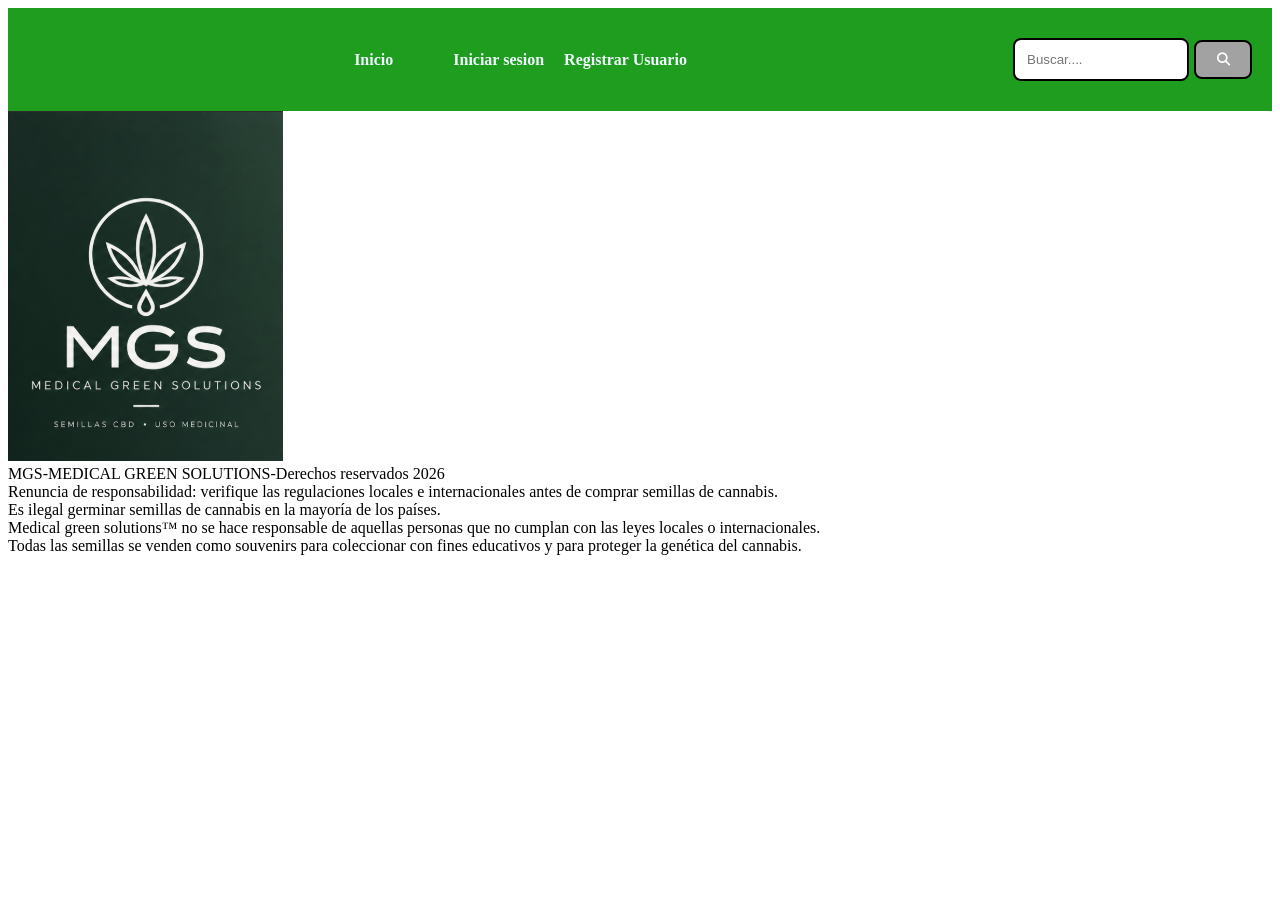
<file: index.html>
<!DOCTYPE html>
<html lang="en">

<head>
    <meta charset="UTF-8">
    <meta name="viewport" content="width=device-width, initial-scale=1.0">
    <link rel="icon" href="IMAGENES/favicon.ico">
    <link rel="stylesheet" href="CSS/styles.css">
    <link rel="stylesheet" href="https://cdnjs.cloudflare.com/ajax/libs/font-awesome/6.5.2/css/all.min.css">



    <title>Pagina de inicio</title>
</head>

<body>
    <header>
        <nav>
            <ul>
                <li> <a href="index.html">Inicio</a></li>
                <li><a href=""></a></li>
                <li><a href=""></a></li>
                <li><a href="inicioSesion.html">Iniciar sesion</a></li>
                                <li><a href="registroUsuario.html">Registrar Usuario</a></li>

            </ul>
        </nav>
        <form class="botonbuscar">
            <input type="search" id="buscar" placeholder="Buscar...." required>
            <button type="submit" id="btnbuscar"><i class="fa-solid fa-magnifying-glass"></i></button>
        </form>
    </header>
    <section class="imagenes">
        <img src="IMAGENES/mainImage.png" alt="imagenoficial">

    </section>
        <script src="JS/script.js"></script>

    <footer>MGS-MEDICAL GREEN SOLUTIONS-Derechos reservados 2026<br>

        Renuncia de responsabilidad: verifique las regulaciones locales e internacionales antes de comprar semillas de cannabis.<br> Es ilegal germinar semillas de cannabis en la mayoría de los países.<br>
         Medical green solutions™ no se hace responsable de aquellas personas que no cumplan con las leyes locales o internacionales.<br>
          Todas las semillas se venden como souvenirs para coleccionar con fines educativos y para proteger la genética del cannabis.
    </footer>
    
</body>


</html>
</file>
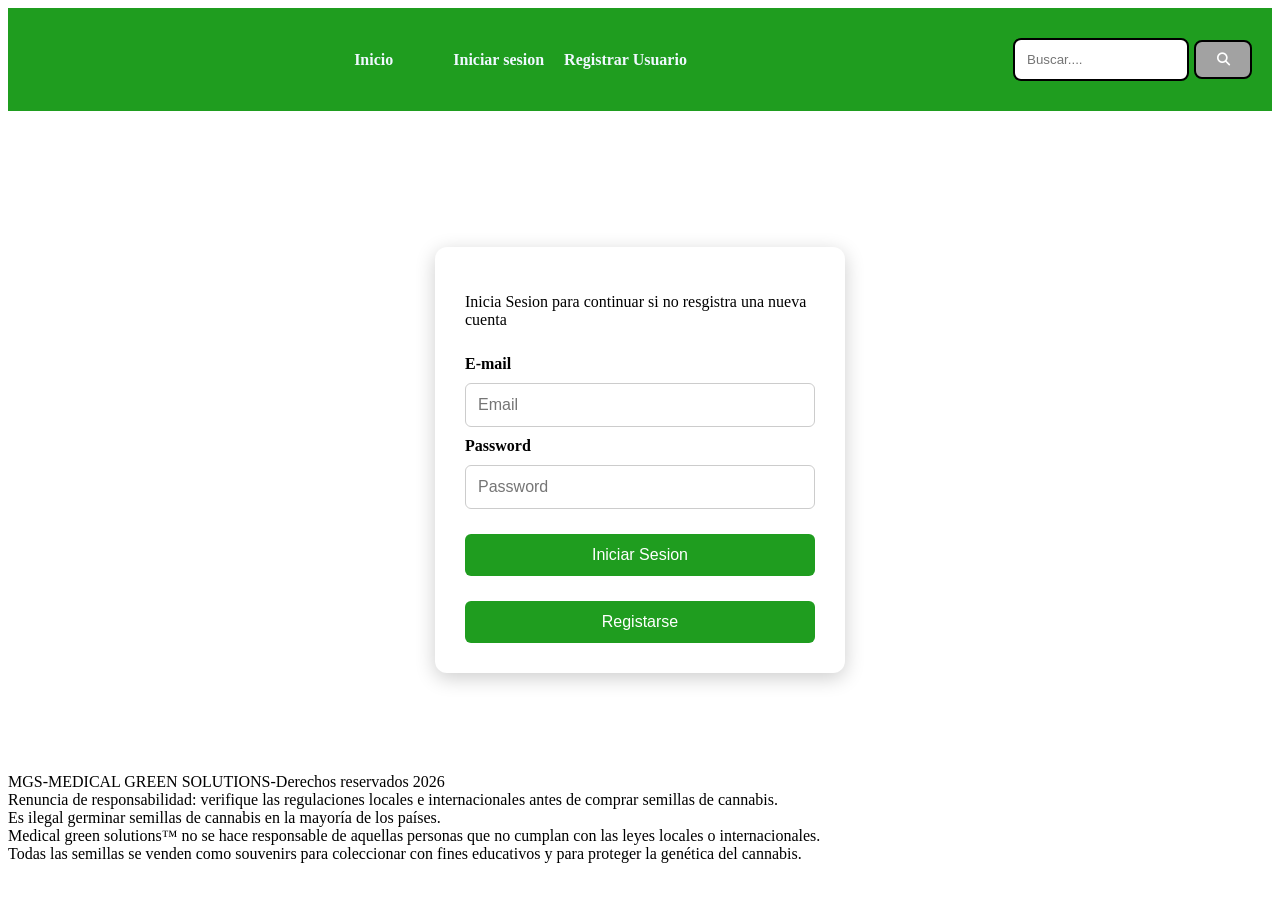
<file: inicioSesion.html>
<!DOCTYPE html>
<html lang="en">

<head>
    <meta charset="UTF-8">
    <meta name="viewport" content="width=device-width, initial-scale=1.0">
    <link rel="stylesheet" href="CSS/styles.css">
    <link rel="icon" href="IMAGENES/favicon.ico">
    <link rel="stylesheet" href="https://cdnjs.cloudflare.com/ajax/libs/font-awesome/6.5.2/css/all.min.css">

    <title>Inicio de sesion</title>
</head>

<body>
    <header>
        <nav>
            <ul>
                <li><a href="index.html">Inicio</a></li>
                <li><a href=""></a></li>
                <li><a href=""></a></li>
                <li><a href="inicioSesion.html">Iniciar sesion</a></li>
                                <li><a href="registroUsuario.html">Registrar Usuario</a></li>

            </ul>
        </nav>
        <form class="botonbuscar">
            <input type="search" id="buscar" placeholder="Buscar...." required>
            <button type="submit" id="btnbuscar"> <i class="fa-solid fa-magnifying-glass"></i>
            </button>
        </form>
    </header>
    <br><br>
    <form class="InicioSesion">
        <p>Inicia Sesion para continuar si no resgistra una nueva cuenta</p>
         <label for="email">E-mail</label>
        <input type="email" id="email" placeholder="Email" required>

         <label for="password">Password</label>
        <input type="password" id="password" placeholder="Password" required>
        
        <button type="submit" id="iniciar">Iniciar Sesion</button>

        <a href="registroUsuario.html" id="registrarse">Registarse</a> 



    </form>
    
  <footer>MGS-MEDICAL GREEN SOLUTIONS-Derechos reservados 2026<br>

        Renuncia de responsabilidad: verifique las regulaciones locales e internacionales antes de comprar semillas de cannabis.<br> Es ilegal germinar semillas de cannabis en la mayoría de los países.<br>
         Medical green solutions™ no se hace responsable de aquellas personas que no cumplan con las leyes locales o internacionales.<br>
          Todas las semillas se venden como souvenirs para coleccionar con fines educativos y para proteger la genética del cannabis.
    </footer>
</body>

</html>
</file>
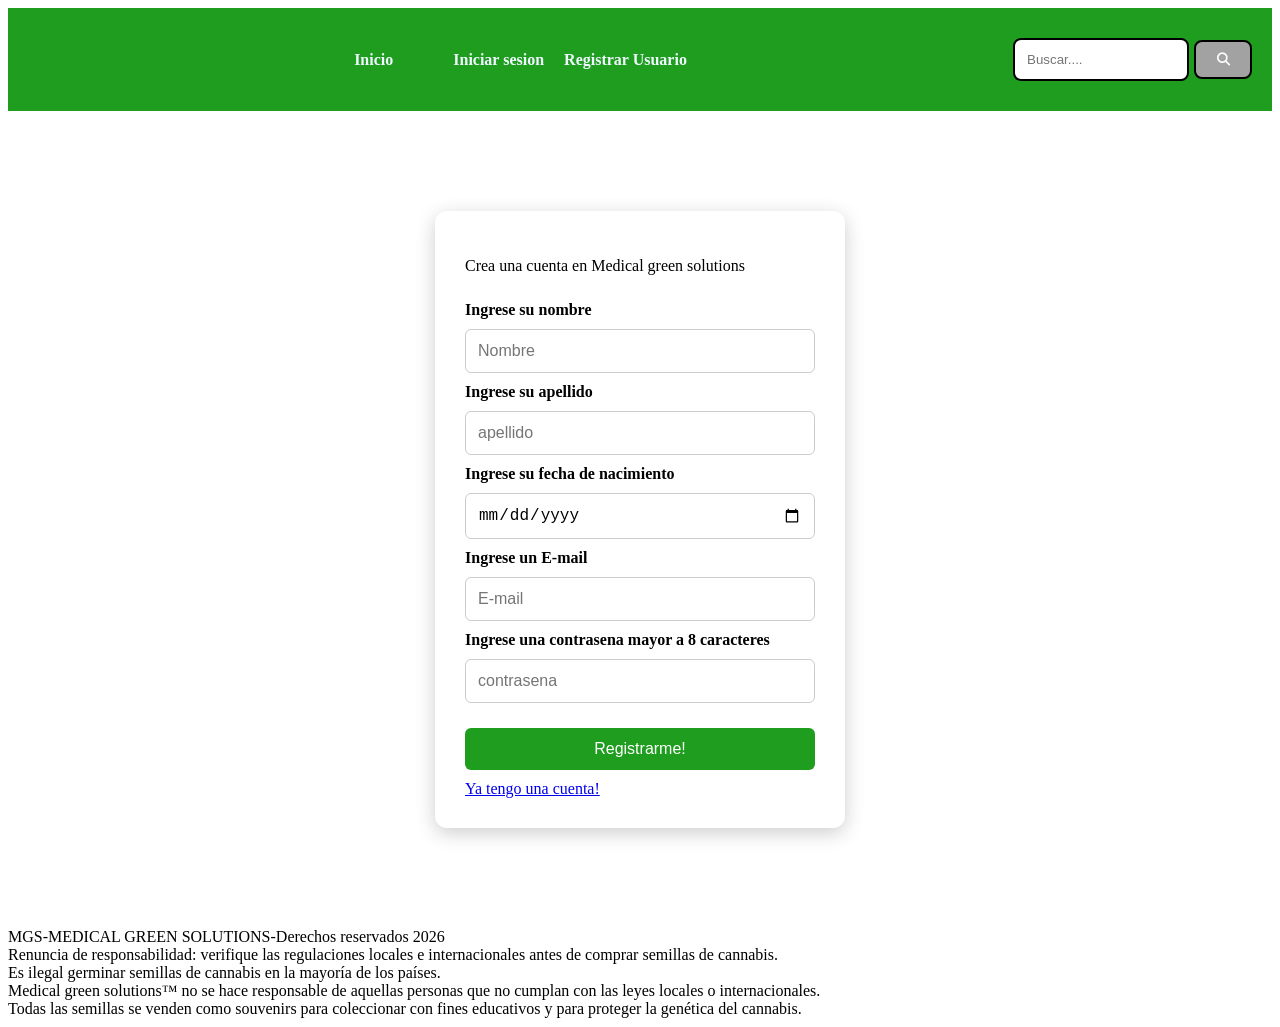
<file: registroUsuario.html>
<!DOCTYPE html>
<html lang="en">
<head>
    <meta charset="UTF-8">
    <meta name="viewport" content="width=device-width, initial-scale=1.0">
    <link rel="stylesheet" href="CSS/styles.css">
    <link rel="icon" href="IMAGENES/favicon.ico">
    <link rel="stylesheet" href="https://cdnjs.cloudflare.com/ajax/libs/font-awesome/6.5.2/css/all.min.css">

    <title>Registro Usuario</title>
</head>
<body>
    <header>
        <nav>
            <ul>
                <li><a href="index.html">Inicio</a></li>
                <li><a href=""></a></li>
                <li><a href=""></a></li>
                <li><a href="inicioSesion.html">Iniciar sesion</a></li>
                <li><a href="registroUsuario.html">Registrar Usuario</a></li>
            </ul>
        </nav>
         <form class="botonbuscar">
            <input type="search" id="buscar" placeholder="Buscar...." required>
            <button type="submit" id="btnbuscar"> <i class="fa-solid fa-magnifying-glass"></i> </button>
        </form>

    </header>
    <main> 
 <form class="registroUsuario">
    <p>Crea una cuenta en Medical green solutions</p>
    <label for="nombreNU">Ingrese su nombre</label>
    <input type="text" id="nombreNU" placeholder="Nombre" required>
   

    <label for="apellidoNU">Ingrese su apellido</label>
    <input type="text" id="apellidoNU" placeholder="apellido" required>
    

    <label for="fechaNacimientoNU">Ingrese su fecha de nacimiento</label>
    <input type="date" id="fechaNacimientoNU" required >
   

    <label for="emailNU">Ingrese un E-mail</label>
    <input type="email" id="emailNU" placeholder="E-mail" required>
   

    <label for="password">Ingrese una contrasena mayor a 8 caracteres </label>
    <input type="password" id="password" placeholder="contrasena"  minlength="8" required>
    

<button type="submit" id="btnregistrar">Registrarme!</button>

<a href="inicioSesion.html">Ya tengo una cuenta!</a>
 </form>
    </main>  <footer>MGS-MEDICAL GREEN SOLUTIONS-Derechos reservados 2026<br>

        Renuncia de responsabilidad: verifique las regulaciones locales e internacionales antes de comprar semillas de cannabis.<br> Es ilegal germinar semillas de cannabis en la mayoría de los países.<br>
         Medical green solutions™ no se hace responsable de aquellas personas que no cumplan con las leyes locales o internacionales.<br>
          Todas las semillas se venden como souvenirs para coleccionar con fines educativos y para proteger la genética del cannabis.
    </footer>
</body>

</html>
</file>
<file: CSS/styles.css>
body {
    background-color: rgb(255, 255, 255);
}
/*menu de navegacion*/
header {
    background-color: rgb(31, 157, 31);
    padding: 20px;
    display: flex;
    align-items: center;
}

header nav {
    flex: 1;
}

header ul {
    display: flex;
    justify-content: center;
    gap: 20px;
    list-style: none;
    margin: 0;
    padding: 0;
}

header ul li a {
    text-decoration: none;
    color: aliceblue;
    font-size: 16px;
    font-weight: bold;
    transition: 0.3s;

}

header ul li a:hover {
    color: oklch(86.709% 0.28939 143.098);

}

.botonbuscar {
    display: flex;
    align-items: center;
    gap: 5px;
}

#buscar {
    width: 100%;
    padding: 12px;
    margin: 10px 0;
    box-sizing: border-box;
    border: 2px solid rgb(0, 0, 0);
    border-radius: 8px;


}

#btnbuscar {
    color: rgb(255, 255, 255);
    background-color: rgb(162, 162, 162);
    width: 30%;
    padding: 10px;
    margin: 10px 0;
    box-sizing: border-box;
    border: 2px solid rgb(0, 0, 0);
    border-radius: 8px;
}

#btnbuscar:hover {
    color: rgb(38, 255, 0);
}
/* fin menu de navegacion*/


/* inicio de sesion*/
.InicioSesion {
    width: 350px;
    margin: 100px auto;
    padding: 30px;

    background-color: white;
    border-radius: 12px;
    box-shadow: 0 5px 20px rgba(0, 0, 0, 0.2);

    display: flex;
    flex-direction: column;
    gap: 10px;
}

.InicioSesion h1 {
    text-align: center;
    margin-bottom: 20px;
}

.InicioSesion label {
    font-weight: bold;
}

.InicioSesion input {
    padding: 12px;
    border: 1px solid #ccc;
    border-radius: 6px;
    font-size: 16px;
}

/*fin de inicio de sesion */

/*boton inicio de sesion*/
#iniciar{
        font-family: Arial, sans-serif;

    box-sizing: border-box;
    margin-top: 15px;
    padding: 12px;

    border: none;
    border-radius: 6px;

    background-color: rgb(31, 157, 31);
    color: white;

    font-size: 16px;
    cursor: pointer;
}

#iniciar:hover{
    background-color: rgb(24, 120, 24);
}
/* fin de boton de inicio de sesion*/

/*Boton de registrarse en Inicio de sesion*/
#registrarse{
        font-family: Arial, sans-serif;

    box-sizing: border-box;
    display: inline-block;
    margin-top: 15px;
    padding: 12px;

    border: none;
    border-radius: 6px;

    background-color: rgb(31, 157, 31);
    color: white;

    font-size: 16px;
    text-decoration: none;
    cursor: pointer;
    text-align: center;
}
#registrarse:hover{
    background-color: rgb(24,120,24);
    
}
/*fin de boton*/

#InicioSesion p {
    text-align: center;
}

#InicioSesion p a {
    color: rgb(31, 157, 31);
    text-decoration: none;
    font-weight: bold;
}


.registroUsuario {
     width: 350px;
    margin: 100px auto;
    padding: 30px;

    background-color: white;
    border-radius: 12px;
    box-shadow: 0 5px 20px rgba(0, 0, 0, 0.2);

    display: flex;
    flex-direction: column;
    gap: 10px;
}

.registroUsuario h1 {
    text-align: center;
    margin-bottom: 20px;
}

.registroUsuario label {
    font-weight: bold;
}

.registroUsuario input {
    padding: 12px;
    border: 1px solid #ccc;
    border-radius: 6px;
    font-size: 16px;
    box-sizing: border-box;
    width: 100%;
}

#btnregistrar {
    font-family: Arial, sans-serif;
    box-sizing: border-box;
    margin-top: 15px;
    padding: 12px;

    border: none;
    border-radius: 6px;

    background-color: rgb(31, 157, 31);
    color: white;

    font-size: 16px;
    cursor: pointer;
}

#btnregistrar:hover {
    background-color: rgb(24, 120, 24);
}


/*fin de registro*/
</file>
